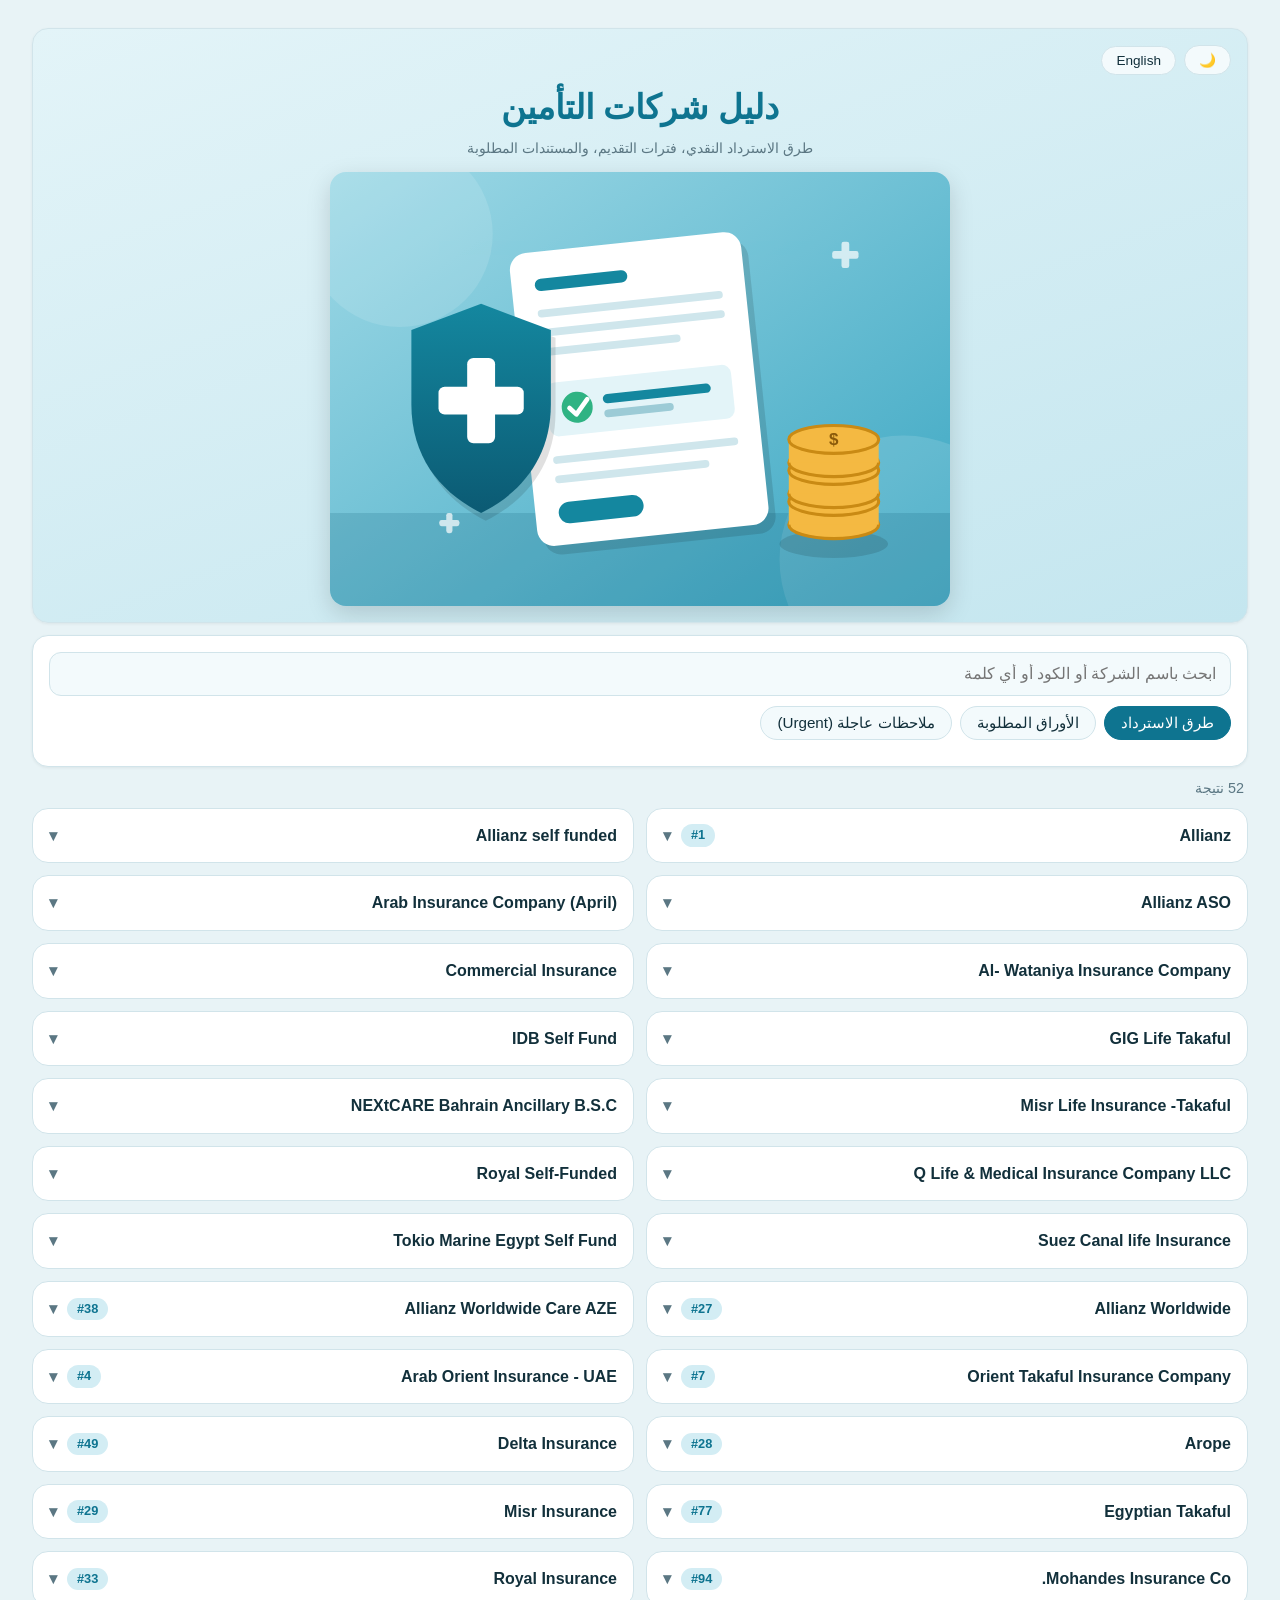
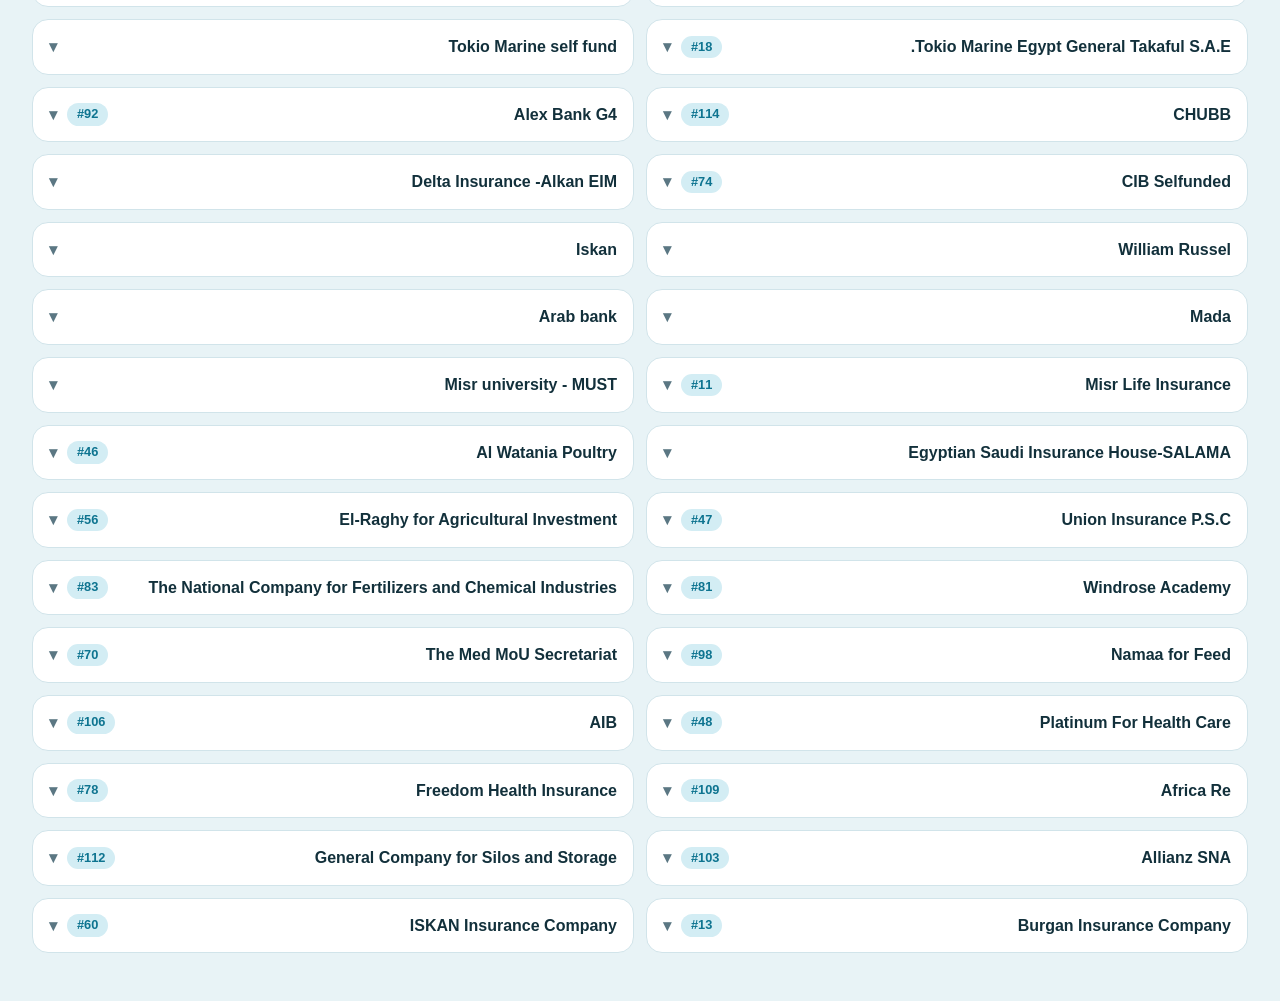
<file: index.html>
<!doctype html>
<html lang="ar" dir="rtl">
<head>
<meta charset="utf-8">
<meta name="viewport" content="width=device-width, initial-scale=1">
<title>دليل شركات التأمين</title>
<link rel="stylesheet" href="app.css">
<link rel="stylesheet" href="payers.css">
</head>
<body>
<div class="page">
  <header class="card hero">
    <div class="tools">
      <button id="themeBtn" class="tool-btn" type="button">🌙</button>
      <button id="langBtn" class="tool-btn" type="button">English</button>
    </div>
    <h1 id="title">دليل شركات التأمين</h1>
    <p id="sub" class="muted"></p>
    <img class="hero-img" src="hero.svg" alt="">
  </header>
  <section class="card">
    <input id="q" class="search" type="search" autocomplete="off">
    <div id="tabs" class="chips"></div>
    <div id="kinds" class="chips"></div>
  </section>
  <p id="count" class="muted count"></p>
  <main id="list" class="plist"></main>
</div>
<script src="data.js"></script>
<script src="payers.js"></script>
</body>
</html>
</file>
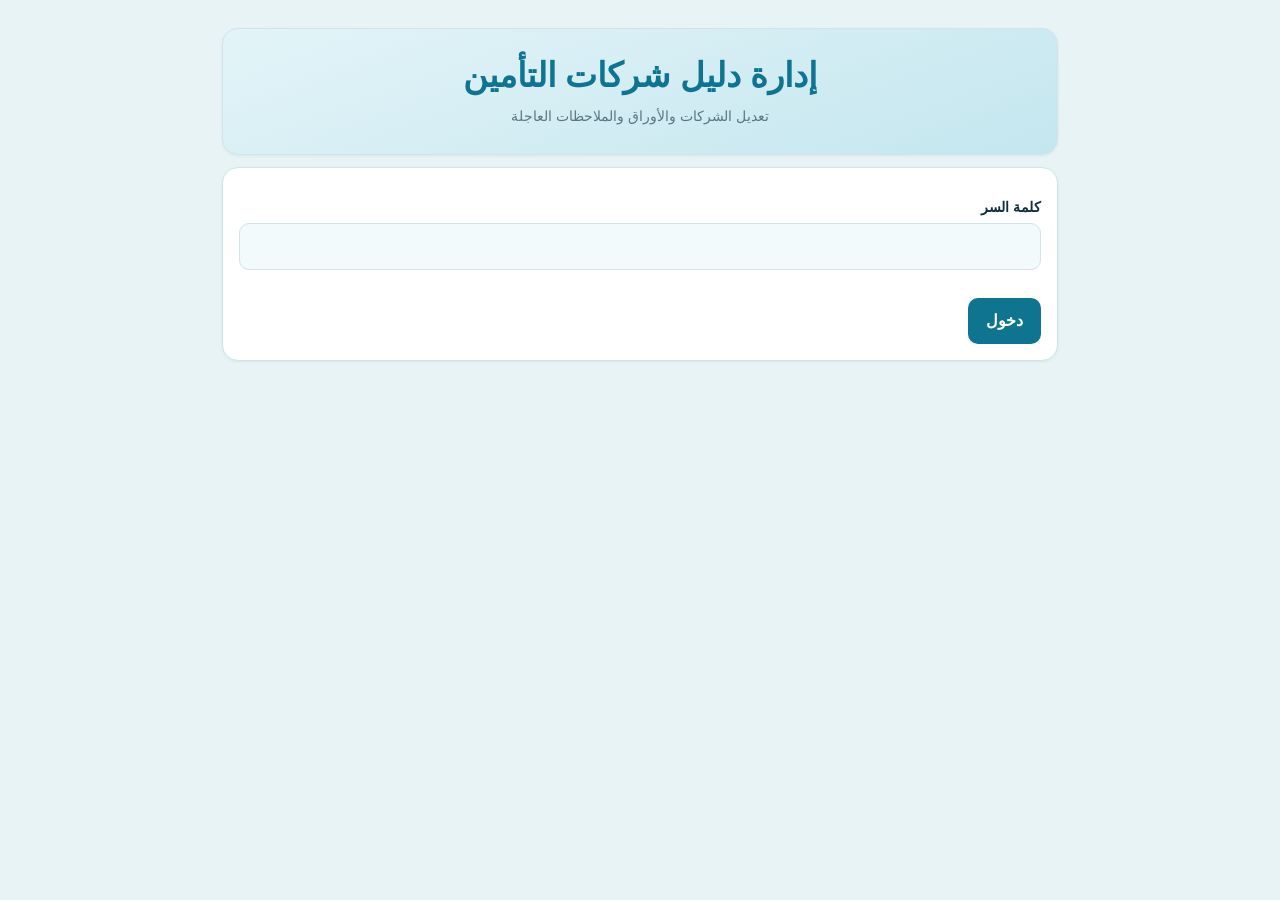
<file: admin.html>
<!doctype html>
<html lang="ar" dir="rtl">
<head>
<meta charset="utf-8">
<meta name="viewport" content="width=device-width, initial-scale=1">
<title>إدارة دليل شركات التأمين</title>
<link rel="stylesheet" href="app.css">
<link rel="stylesheet" href="payers.css">
<style>
.page.adm { max-width: 900px; }
.adm label { display: block; font-weight: 700; margin: 12px 0 4px; font-size: .9rem; }
.adm input[type=text], .adm input[type=password], .adm textarea { width: 100%; padding: 10px 12px; font: inherit; border: 1px solid var(--line); border-radius: 10px; background: var(--soft); color: var(--ink); }
.adm textarea { min-height: 110px; resize: vertical; line-height: 1.6; }
.adm textarea.ltr { direction: ltr; text-align: left; }
.btn { background: var(--accent); color: #fff; border: 0; border-radius: 10px; padding: 10px 18px; font: inherit; font-weight: 700; cursor: pointer; }
.btn.alt { background: var(--card); color: var(--ink); border: 1px solid var(--line); }
.btn.del { background: #b91c1c; }
.row2 { display: flex; gap: 8px; flex-wrap: wrap; margin-top: 14px; }
.item { display: flex; justify-content: space-between; gap: 8px; padding: 10px 12px; border-bottom: 1px solid var(--line); cursor: pointer; }
.item:hover { background: var(--soft); }
.err { color: #b91c1c; margin: 8px 0 0; } .ok { color: var(--accent); margin: 8px 0 0; }
.grid2 { display: grid; gap: 12px; } @media (min-width: 700px) { .grid2 { grid-template-columns: 1fr 1fr; } }
.sech { margin: 18px 0 0; padding-top: 10px; border-top: 2px solid var(--line); color: var(--accent); font-weight: 700; }
.listbox { max-height: 320px; overflow: auto; border: 1px solid var(--line); border-radius: 10px; margin-top: 10px; }
</style>
</head>
<body>
<div class="page adm">
  <header class="card hero"><h1>إدارة دليل شركات التأمين</h1><p class="muted">تعديل الشركات والأوراق والملاحظات العاجلة</p></header>

  <section class="card" id="lock">
    <label for="pw">كلمة السر</label>
    <input id="pw" type="password" autocomplete="current-password">
    <div class="row2"><button id="unlock" class="btn" type="button">دخول</button></div>
    <p id="lockErr" class="err" hidden></p>
  </section>

  <div id="app" hidden>
    <section class="card">
      <label for="xfile" style="margin-top:0">رفع ملف Excel لتحديث كل البيانات مرة واحدة</label>
      <p class="muted" style="margin:0 0 8px">نفس شكل الملف: شيت الشركات (Type, Code, Payer Name, Corporate, Individual + العربي) وشيت الأوراق المطلوبة. الملف بيستبدل كل البيانات الحالية، وهتشوف ملخص قبل الحفظ.</p>
      <input id="xfile" type="file" accept=".xlsx,.xls">
      <div id="xprev" hidden></div>
    </section>
    <section class="card">
      <div id="tabs" class="chips"></div>
      <input id="q" class="search" type="search" autocomplete="off" placeholder="ابحث" style="margin-top:10px">
      <div class="row2"><button id="addBtn" class="btn alt" type="button">+ إضافة</button></div>
      <div id="list" class="listbox"></div>
    </section>
    <section class="card" id="edit" hidden></section>
    <p id="msg" class="ok" hidden></p>
  </div>
</div>
<script src="vendor/xlsx.full.min.js"></script>
<script src="xlsparse.js"></script>
<script src="admin.js"></script>
</body>
</html>
</file>
<file: app.css>
:root {
  --bg: #e8f3f6;
  --card: #ffffff;
  --soft: #f3fafc;
  --ink: #12303b;
  --muted: #5b7783;
  --accent: #0e7490;
  --accent-soft: #d3edf4;
  --line: #d1e4ea;
  --h1: #e3f4f8;
  --h2: #c4e6ef;
  --radius: 16px;
}
body.dark {
  --bg: #0a1a20;
  --card: #11262f;
  --soft: #0c1e26;
  --ink: #e4f1f5;
  --muted: #8fb0bc;
  --accent: #3bb8d6;
  --accent-soft: #153c49;
  --line: #25414d;
  --h1: #12303b;
  --h2: #0f3a48;
}
* { box-sizing: border-box; }
html, body { margin: 0; padding: 0; }
body {
  background: var(--bg);
  color: var(--ink);
  font-family: "Segoe UI", Tahoma, "Noto Kufi Arabic", "Cairo", sans-serif;
  line-height: 1.6;
}
.page { max-width: 640px; margin: 0 auto; padding: 12px 12px 40px; }
@media (min-width: 900px) {
  .page { max-width: 1400px; padding: 16px 32px 48px; }
  .page.narrow { max-width: 640px; }
  .list { display: grid; grid-template-columns: repeat(auto-fill, minmax(300px, 1fr)); }
  .list h2, .list .empty { grid-column: 1 / -1; }
  .list .row { border-top: 1px solid var(--line); border-inline-start: 1px solid var(--line); }
}
.card {
  background: var(--card);
  border: 1px solid var(--line);
  border-radius: var(--radius);
  padding: 16px;
  margin-top: 12px;
}
.hero { text-align: center; background: linear-gradient(160deg, var(--h1), var(--h2)); border-color: var(--line); overflow: hidden; }
body.dark .hero { background: linear-gradient(160deg, var(--h1), var(--h2)); }
.hero h1 { margin: 4px 0 2px; font-size: 1.75rem; color: var(--accent); }
.hero .muted { margin: 0 0 10px; }
.hero-img { display: block; width: calc(100% + 32px); max-width: none; margin: 12px -16px -16px; border-radius: 0; }
@media (min-width: 700px) {
  .hero-img { width: 100%; max-width: 620px; margin: 12px auto 0; border-radius: 16px; box-shadow: 0 8px 24px rgba(0,0,0,.15); }
  .hero h1 { font-size: 2.1rem; }
}
.muted { color: var(--muted); font-size: 0.9rem; }
.search {
  width: 100%;
  padding: 12px 14px;
  font-size: 1rem;
  border: 1px solid var(--line);
  border-radius: 12px;
  background: var(--soft);
  color: var(--ink);
  font-family: inherit;
}
.search:focus { outline: 2px solid var(--accent); border-color: var(--accent); }
.chips { display: flex; flex-wrap: wrap; gap: 8px; margin-top: 10px; }
.chip {
  border: 1px solid var(--line);
  background: var(--soft);
  color: var(--ink);
  border-radius: 999px;
  padding: 7px 16px;
  font-size: 0.95rem;
  cursor: pointer;
  font-family: inherit;
}
.chip.on { background: var(--accent); border-color: var(--accent); color: #fff; }
body.dark .chip.on, body.dark .btn { color: #1a1109; }
.card { box-shadow: 0 1px 3px rgba(0,0,0,.06); }
.stats { display: flex; gap: 10px; margin-top: 12px; }
.stat {
  flex: 1;
  background: var(--card);
  border: 1px solid var(--line);
  border-radius: var(--radius);
  text-align: center;
  padding: 10px 4px;
}
.stat { border-top: 3px solid var(--accent); }
.stat b { display: block; font-size: 1.25rem; color: var(--accent); }
.stat span { font-size: 0.8rem; color: var(--muted); }
.list { padding: 6px 0; }
.list h2 { font-size: 1.05rem; margin: 10px 16px; }
.row { padding: 10px 16px; border-top: 1px solid var(--line); }
.row:first-of-type { border-top: 0; }
.row .nm { font-weight: 600; }
.row .dt { color: var(--muted); font-size: 0.85rem; }
.row .vl { color: var(--accent); font-weight: 600; margin-top: 2px; }
.row .vl.off { color: var(--muted); font-weight: 400; }
.b-past { color: var(--muted); opacity: 0.7; }
.mins {
  background: var(--accent-soft);
  color: var(--accent);
  border-radius: 999px;
  padding: 1px 9px;
  font-size: 0.78rem;
  font-weight: 700;
  margin-inline-start: 8px;
  vertical-align: 2px;
}
span.b-next {
  background: #fbbf24;
  color: #422006;
  border-radius: 999px;
  padding: 1px 9px;
  font-weight: 700;
  box-shadow: 0 0 10px rgba(251, 191, 36, 0.55);
}
.row.b-past .nm, .row.b-past .dt, .row.b-past .vl { color: var(--muted); opacity: 0.75; font-weight: 400; }
.row.b-next .nm {
  background: #fbbf24;
  color: #422006;
  border-radius: 8px;
  padding: 1px 10px;
  display: inline-block;
  box-shadow: 0 0 10px rgba(251, 191, 36, 0.55);
}
.empty { text-align: center; color: var(--muted); padding: 24px 16px; }
.foot { text-align: center; margin-top: 14px; }
.spin { text-align: center; color: var(--muted); padding: 30px; }
.lbl { display: block; font-size: 0.9rem; color: var(--muted); margin: 12px 0 4px; }
.file-in { display: block; width: 100%; padding: 10px; border: 1px dashed var(--line); border-radius: 12px; background: var(--soft); }
.tools { display: flex; gap: 8px; align-items: center; margin-bottom: 6px; }
.tools-gap { flex: 1; }
.tool-btn {
  border: 1px solid var(--line);
  background: var(--soft);
  color: var(--ink);
  border-radius: 999px;
  padding: 6px 14px;
  font-size: 0.85rem;
  cursor: pointer;
  font-family: inherit;
  white-space: nowrap;
}
.tool-btn:active { transform: scale(0.96); }
.btn {
  display: inline-block; margin-top: 14px; padding: 12px 22px; border: 0; border-radius: 12px;
  background: var(--accent); color: #fff; font-size: 1rem; font-family: inherit; cursor: pointer;
}
.btn:disabled { opacity: 0.6; cursor: default; }
.link-btn { text-decoration: none; }
.err { color: #b91c1c; font-size: 0.9rem; margin: 10px 0 0; }
#summary ul { margin: 6px 0; padding-inline-start: 20px; }
h2 { font-size: 1.1rem; }
.ok { color: var(--accent); font-size: 0.9rem; margin: 10px 0 0; }
.edit-sub { font-size: 0.95rem; margin: 14px 0 6px; }
.et-wrap { max-height: 380px; overflow-y: auto; border: 1px solid var(--line); border-radius: 12px; margin-top: 10px; }
.et { width: 100%; border-collapse: collapse; font-size: 0.88rem; }
.et th, .et td { padding: 6px 8px; border-top: 1px solid var(--line); text-align: start; }
.et thead th { position: sticky; top: 0; background: var(--soft); border-top: 0; z-index: 1; }
.et td { vertical-align: middle; }
.et input {
  width: 100%; padding: 6px 8px; font-size: 0.9rem; font-family: inherit;
  border: 1px solid var(--line); border-radius: 8px; background: var(--soft); color: var(--ink);
}
.et input:focus { outline: 2px solid var(--accent); border-color: var(--accent); }
.et .c-time { width: 86px; }
.et .c-mins { width: 62px; }
.et .c-del { width: 34px; text-align: center; }
.et .del {
  border: 0; background: none; color: #b91c1c; font-size: 1.05rem; cursor: pointer; padding: 2px 6px;
}
.edit-add-row { display: flex; gap: 8px; margin-top: 8px; align-items: center; }
.edit-add-row .search { width: auto; flex: 1; padding: 9px 10px; font-size: 0.9rem; }
</file>
<file: payers.css>
.plist { display: grid; gap: 12px; margin-top: 8px; }
@media (min-width: 900px) { .plist { grid-template-columns: repeat(auto-fill, minmax(420px, 1fr)); align-items: start; } }
.count { margin: 10px 4px 0; }
.pcard { background: var(--card); border: 1px solid var(--line); border-radius: var(--radius); overflow: hidden; }
.phead { width: 100%; display: flex; align-items: center; gap: 10px; padding: 14px 16px; background: none; border: 0; color: var(--ink); font: inherit; font-weight: 700; text-align: start; cursor: pointer; }
.phead .nm { flex: 1; }
.pcode { background: var(--accent-soft); color: var(--accent); border-radius: 999px; padding: 1px 10px; font-size: .8rem; }
.chev { color: var(--muted); transition: transform .15s; }
.pcard.open .chev { transform: rotate(180deg); }
.pbody { display: none; padding: 0 16px 16px; }
.pcard.open .pbody { display: block; }
.blk { background: var(--soft); border: 1px solid var(--line); border-radius: 12px; padding: 12px; margin-top: 10px; }
.blk h3 { margin: 0 0 6px; font-size: .95rem; color: var(--accent); display: flex; justify-content: space-between; align-items: center; gap: 8px; }
.blk .txt { white-space: pre-wrap; line-height: 1.75; overflow-wrap: anywhere; }
.blk .txt.en { direction: ltr; text-align: left; }
.blk .txt.ar { direction: rtl; text-align: right; }
.cp { background: var(--card); border: 1px solid var(--line); color: var(--muted); border-radius: 8px; padding: 2px 10px; font-size: .8rem; cursor: pointer; }
.sec { margin: 14px 0 0; font-weight: 700; }
mark { background: #fde68a; color: #1f2a37; border-radius: 3px; }
.empty { text-align: center; color: var(--muted); padding: 24px; }
</file>
